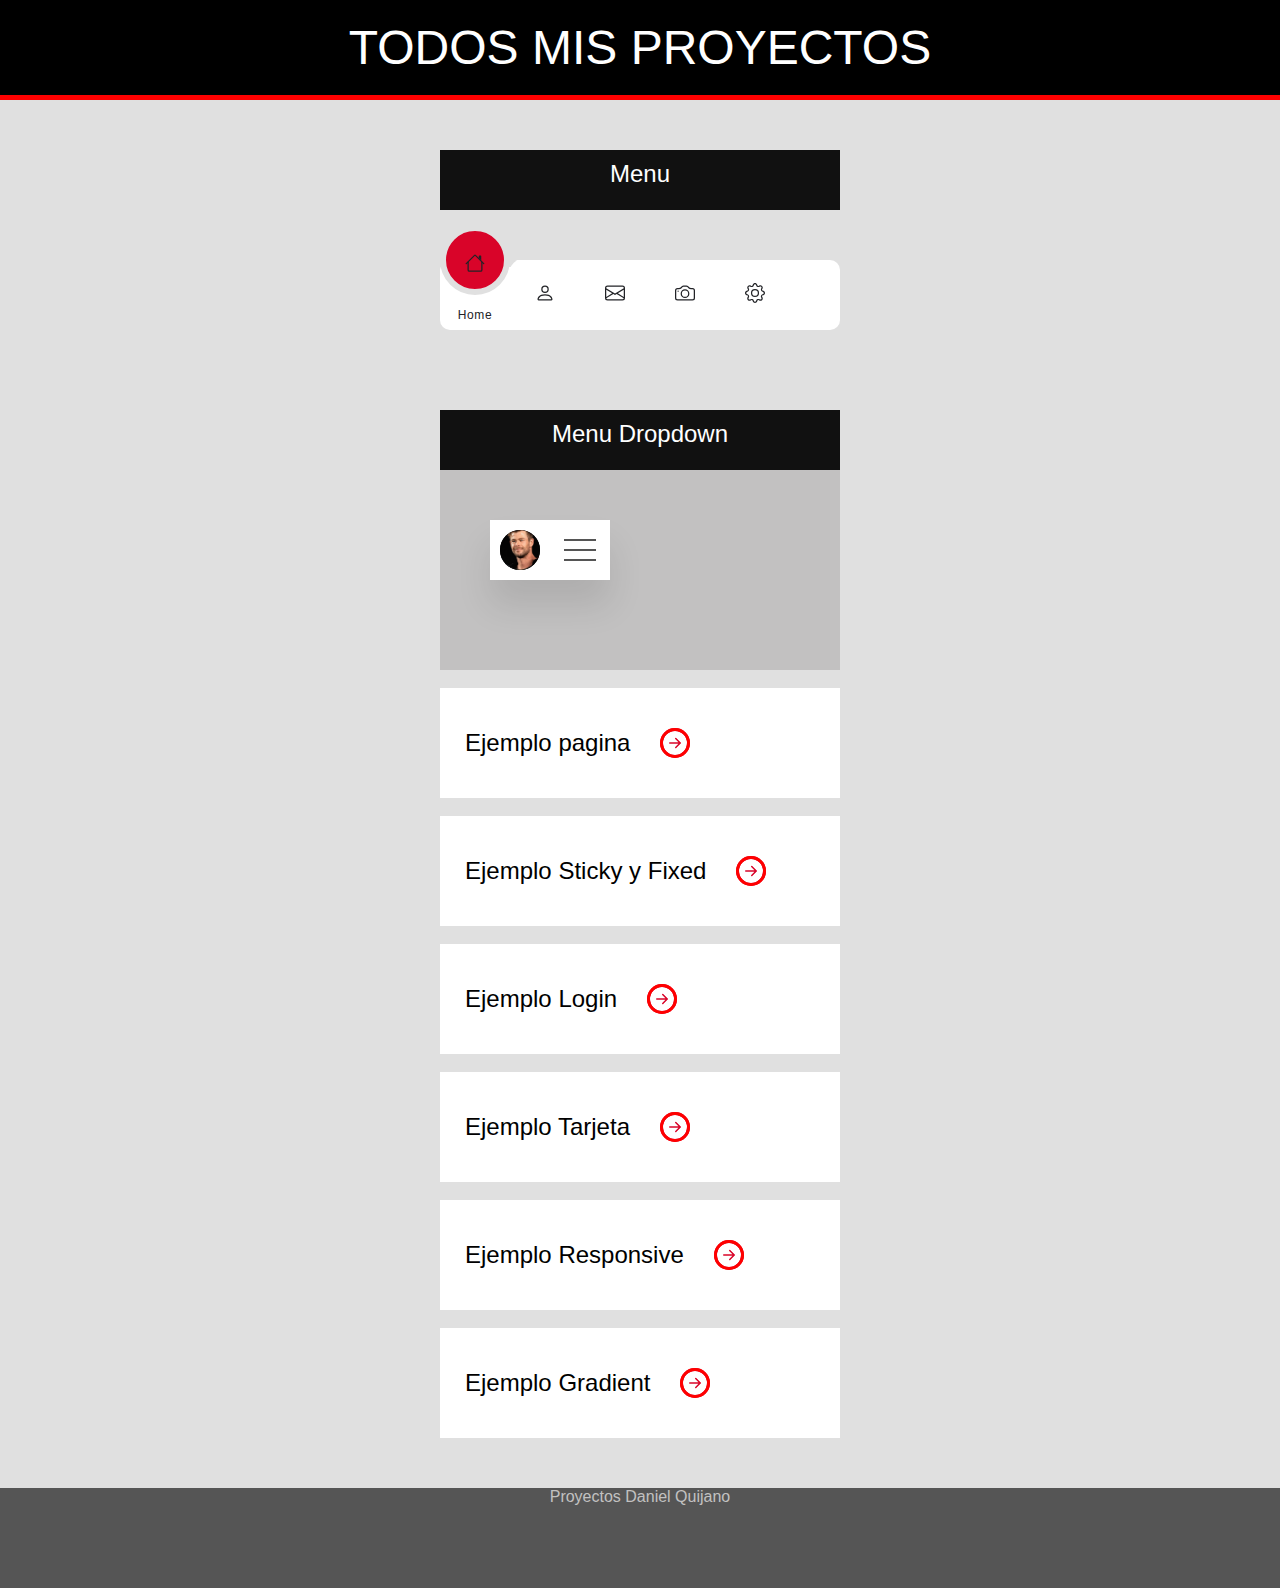
<file: index.html>
<!DOCTYPE html>
<html lang="es">

<head>
    <meta charset="UTF-8">
    <meta http-equiv="X-UA-Compatible" content="IE=edge">
    <meta name="viewport" content="width=device-width, initial-scale=1.0">
    <title>TODOS LOS PROYECTOS</title>
    <!-- CSS only -->
    <link href="https://cdn.jsdelivr.net/npm/bootstrap@5.2.0/dist/css/bootstrap.min.css" rel="stylesheet"
        integrity="sha384-gH2yIJqKdNHPEq0n4Mqa/HGKIhSkIHeL5AyhkYV8i59U5AR6csBvApHHNl/vI1Bx" crossorigin="anonymous">
    <link rel="stylesheet" href="estilos/styles.css">
</head>


<!-- https://github.com/DanielQuijano1 -->


<body>

    <head class="encabezado">
        <div class="titulo">
            <div class="titulo-a"> TODOS MIS PROYECTOS</div>
        </div>
    </head>

    <main>
        <div class="tituloProyecto"> Menu 
        </div>
        <div class="navegador1">
            <div class="navegadorHome">
                <ul>
                    <li class="lista active">
                        <a href="#">
                            <span class="icono">
                                <svg xmlns="http://www.w3.org/2000/svg" fill="currentColor" class="bi bi-house"
                                    viewBox="0 0 16 16">
                                    <path fill-rule="evenodd"
                                        d="M2 13.5V7h1v6.5a.5.5 0 0 0 .5.5h9a.5.5 0 0 0 .5-.5V7h1v6.5a1.5 1.5 0 0 1-1.5 1.5h-9A1.5 1.5 0 0 1 2 13.5zm11-11V6l-2-2V2.5a.5.5 0 0 1 .5-.5h1a.5.5 0 0 1 .5.5z" />
                                    <path fill-rule="evenodd"
                                        d="M7.293 1.5a1 1 0 0 1 1.414 0l6.647 6.646a.5.5 0 0 1-.708.708L8 2.207 1.354 8.854a.5.5 0 1 1-.708-.708L7.293 1.5z" />
                                </svg>
                            </span>
                            <span class="text">Home</span>
                        </a>
                    </li>
                    <li class="lista">
                        <a href="#">
                            <span class="icono">
                                <svg xmlns="http://www.w3.org/2000/svg" fill="currentColor" class="bi bi-person"
                                    viewBox="0 0 16 16">
                                    <path
                                        d="M8 8a3 3 0 1 0 0-6 3 3 0 0 0 0 6zm2-3a2 2 0 1 1-4 0 2 2 0 0 1 4 0zm4 8c0 1-1 1-1 1H3s-1 0-1-1 1-4 6-4 6 3 6 4zm-1-.004c-.001-.246-.154-.986-.832-1.664C11.516 10.68 10.289 10 8 10c-2.29 0-3.516.68-4.168 1.332-.678.678-.83 1.418-.832 1.664h10z" />
                                </svg>
                            </span>
                            <span class="text">Perfil</span>
                        </a>
                    </li>
                    <li class="lista">
                        <a href="#">
                            <span class="icono">
                                <svg xmlns="http://www.w3.org/2000/svg" fill="currentColor" class="bi bi-envelope"
                                    viewBox="0 0 16 16">
                                    <path
                                        d="M0 4a2 2 0 0 1 2-2h12a2 2 0 0 1 2 2v8a2 2 0 0 1-2 2H2a2 2 0 0 1-2-2V4Zm2-1a1 1 0 0 0-1 1v.217l7 4.2 7-4.2V4a1 1 0 0 0-1-1H2Zm13 2.383-4.708 2.825L15 11.105V5.383Zm-.034 6.876-5.64-3.471L8 9.583l-1.326-.795-5.64 3.47A1 1 0 0 0 2 13h12a1 1 0 0 0 .966-.741ZM1 11.105l4.708-2.897L1 5.383v5.722Z" />
                                </svg>
                            </span>
                            <span class="text">Mensajes</span>
                        </a>
                    </li>
                    <li class="lista">
                        <a href="#">
                            <span class="icono">
                                <svg xmlns="http://www.w3.org/2000/svg" fill="currentColor" class="bi bi-camera"
                                    viewBox="0 0 16 16">
                                    <path
                                        d="M15 12a1 1 0 0 1-1 1H2a1 1 0 0 1-1-1V6a1 1 0 0 1 1-1h1.172a3 3 0 0 0 2.12-.879l.83-.828A1 1 0 0 1 6.827 3h2.344a1 1 0 0 1 .707.293l.828.828A3 3 0 0 0 12.828 5H14a1 1 0 0 1 1 1v6zM2 4a2 2 0 0 0-2 2v6a2 2 0 0 0 2 2h12a2 2 0 0 0 2-2V6a2 2 0 0 0-2-2h-1.172a2 2 0 0 1-1.414-.586l-.828-.828A2 2 0 0 0 9.172 2H6.828a2 2 0 0 0-1.414.586l-.828.828A2 2 0 0 1 3.172 4H2z" />
                                    <path
                                        d="M8 11a2.5 2.5 0 1 1 0-5 2.5 2.5 0 0 1 0 5zm0 1a3.5 3.5 0 1 0 0-7 3.5 3.5 0 0 0 0 7zM3 6.5a.5.5 0 1 1-1 0 .5.5 0 0 1 1 0z" />
                                </svg>
                            </span>
                            <span class="text">Fotos</span>
                        </a>
                    </li>
                    <li class="lista">
                        <a href="#">
                            <span class="icono">
                                <svg xmlns="http://www.w3.org/2000/svg" fill="currentColor" class="bi bi-gear"
                                    viewBox="0 0 16 16">
                                    <path
                                        d="M8 4.754a3.246 3.246 0 1 0 0 6.492 3.246 3.246 0 0 0 0-6.492zM5.754 8a2.246 2.246 0 1 1 4.492 0 2.246 2.246 0 0 1-4.492 0z" />
                                    <path
                                        d="M9.796 1.343c-.527-1.79-3.065-1.79-3.592 0l-.094.319a.873.873 0 0 1-1.255.52l-.292-.16c-1.64-.892-3.433.902-2.54 2.541l.159.292a.873.873 0 0 1-.52 1.255l-.319.094c-1.79.527-1.79 3.065 0 3.592l.319.094a.873.873 0 0 1 .52 1.255l-.16.292c-.892 1.64.901 3.434 2.541 2.54l.292-.159a.873.873 0 0 1 1.255.52l.094.319c.527 1.79 3.065 1.79 3.592 0l.094-.319a.873.873 0 0 1 1.255-.52l.292.16c1.64.893 3.434-.902 2.54-2.541l-.159-.292a.873.873 0 0 1 .52-1.255l.319-.094c1.79-.527 1.79-3.065 0-3.592l-.319-.094a.873.873 0 0 1-.52-1.255l.16-.292c.893-1.64-.902-3.433-2.541-2.54l-.292.159a.873.873 0 0 1-1.255-.52l-.094-.319zm-2.633.283c.246-.835 1.428-.835 1.674 0l.094.319a1.873 1.873 0 0 0 2.693 1.115l.291-.16c.764-.415 1.6.42 1.184 1.185l-.159.292a1.873 1.873 0 0 0 1.116 2.692l.318.094c.835.246.835 1.428 0 1.674l-.319.094a1.873 1.873 0 0 0-1.115 2.693l.16.291c.415.764-.42 1.6-1.185 1.184l-.291-.159a1.873 1.873 0 0 0-2.693 1.116l-.094.318c-.246.835-1.428.835-1.674 0l-.094-.319a1.873 1.873 0 0 0-2.692-1.115l-.292.16c-.764.415-1.6-.42-1.184-1.185l.159-.291A1.873 1.873 0 0 0 1.945 8.93l-.319-.094c-.835-.246-.835-1.428 0-1.674l.319-.094A1.873 1.873 0 0 0 3.06 4.377l-.16-.292c-.415-.764.42-1.6 1.185-1.184l.292.159a1.873 1.873 0 0 0 2.692-1.115l.094-.319z" />
                                </svg>
                            </span>
                            <span class="text">Configuración</span>
                        </a>
                    </li>
                    <div class="indicador"></div>
                </ul>

            </div>
        </div>
        <div class="tituloProyecto">Menu Dropdown
        </div>
        <div class="navegador2">
            <div class="navegadorDropdown">
                <div class="userBox">
                    <div class="imgBox">
                        <img src="imagenes/R.jpg" alt="" srcset="">
                    </div>
                    <p class="nombreUsuario">Daniel Quijano</p>
                </div>
                <div class="menuDropdown"></div>
                <ul class="menuDropdownNavegador2">
                    <li><a href="#"><svg xmlns="http://www.w3.org/2000/svg" fill="currentColor" class="bi bi-person"
                                viewBox="0 0 16 16">
                                <path
                                    d="M8 8a3 3 0 1 0 0-6 3 3 0 0 0 0 6zm2-3a2 2 0 1 1-4 0 2 2 0 0 1 4 0zm4 8c0 1-1 1-1 1H3s-1 0-1-1 1-4 6-4 6 3 6 4zm-1-.004c-.001-.246-.154-.986-.832-1.664C11.516 10.68 10.289 10 8 10c-2.29 0-3.516.68-4.168 1.332-.678.678-.83 1.418-.832 1.664h10z" />
                            </svg>Perfil</a></li>
                    <li><a href="#"><svg xmlns="http://www.w3.org/2000/svg" fill="currentColor" class="bi bi-envelope"
                                viewBox="0 0 16 16">
                                <path
                                    d="M0 4a2 2 0 0 1 2-2h12a2 2 0 0 1 2 2v8a2 2 0 0 1-2 2H2a2 2 0 0 1-2-2V4Zm2-1a1 1 0 0 0-1 1v.217l7 4.2 7-4.2V4a1 1 0 0 0-1-1H2Zm13 2.383-4.708 2.825L15 11.105V5.383Zm-.034 6.876-5.64-3.471L8 9.583l-1.326-.795-5.64 3.47A1 1 0 0 0 2 13h12a1 1 0 0 0 .966-.741ZM1 11.105l4.708-2.897L1 5.383v5.722Z" />
                            </svg>Mensajes</a></li>
                    <li><a href="#"><svg xmlns="http://www.w3.org/2000/svg" fill="currentColor" class="bi bi-bell"
                                viewBox="0 0 16 16">
                                <path
                                    d="M8 16a2 2 0 0 0 2-2H6a2 2 0 0 0 2 2zM8 1.918l-.797.161A4.002 4.002 0 0 0 4 6c0 .628-.134 2.197-.459 3.742-.16.767-.376 1.566-.663 2.258h10.244c-.287-.692-.502-1.49-.663-2.258C12.134 8.197 12 6.628 12 6a4.002 4.002 0 0 0-3.203-3.92L8 1.917zM14.22 12c.223.447.481.801.78 1H1c.299-.199.557-.553.78-1C2.68 10.2 3 6.88 3 6c0-2.42 1.72-4.44 4.005-4.901a1 1 0 1 1 1.99 0A5.002 5.002 0 0 1 13 6c0 .88.32 4.2 1.22 6z" />
                            </svg>Notificaciones</a></li>
                    <li><a href="#"><svg xmlns="http://www.w3.org/2000/svg" fill="currentColor" class="bi bi-gear"
                                viewBox="0 0 16 16">
                                <path
                                    d="M8 4.754a3.246 3.246 0 1 0 0 6.492 3.246 3.246 0 0 0 0-6.492zM5.754 8a2.246 2.246 0 1 1 4.492 0 2.246 2.246 0 0 1-4.492 0z" />
                                <path
                                    d="M9.796 1.343c-.527-1.79-3.065-1.79-3.592 0l-.094.319a.873.873 0 0 1-1.255.52l-.292-.16c-1.64-.892-3.433.902-2.54 2.541l.159.292a.873.873 0 0 1-.52 1.255l-.319.094c-1.79.527-1.79 3.065 0 3.592l.319.094a.873.873 0 0 1 .52 1.255l-.16.292c-.892 1.64.901 3.434 2.541 2.54l.292-.159a.873.873 0 0 1 1.255.52l.094.319c.527 1.79 3.065 1.79 3.592 0l.094-.319a.873.873 0 0 1 1.255-.52l.292.16c1.64.893 3.434-.902 2.54-2.541l-.159-.292a.873.873 0 0 1 .52-1.255l.319-.094c1.79-.527 1.79-3.065 0-3.592l-.319-.094a.873.873 0 0 1-.52-1.255l.16-.292c.893-1.64-.902-3.433-2.541-2.54l-.292.159a.873.873 0 0 1-1.255-.52l-.094-.319zm-2.633.283c.246-.835 1.428-.835 1.674 0l.094.319a1.873 1.873 0 0 0 2.693 1.115l.291-.16c.764-.415 1.6.42 1.184 1.185l-.159.292a1.873 1.873 0 0 0 1.116 2.692l.318.094c.835.246.835 1.428 0 1.674l-.319.094a1.873 1.873 0 0 0-1.115 2.693l.16.291c.415.764-.42 1.6-1.185 1.184l-.291-.159a1.873 1.873 0 0 0-2.693 1.116l-.094.318c-.246.835-1.428.835-1.674 0l-.094-.319a1.873 1.873 0 0 0-2.692-1.115l-.292.16c-.764.415-1.6-.42-1.184-1.185l.159-.291A1.873 1.873 0 0 0 1.945 8.93l-.319-.094c-.835-.246-.835-1.428 0-1.674l.319-.094A1.873 1.873 0 0 0 3.06 4.377l-.16-.292c-.415-.764.42-1.6 1.185-1.184l.292.159a1.873 1.873 0 0 0 2.692-1.115l.094-.319z" />
                            </svg>Configuracion</a></li>
                    <li><a href="#"><svg xmlns="http://www.w3.org/2000/svg" fill="currentColor" class="bi bi-question"
                                viewBox="0 0 16 16">
                                <path
                                    d="M5.255 5.786a.237.237 0 0 0 .241.247h.825c.138 0 .248-.113.266-.25.09-.656.54-1.134 1.342-1.134.686 0 1.314.343 1.314 1.168 0 .635-.374.927-.965 1.371-.673.489-1.206 1.06-1.168 1.987l.003.217a.25.25 0 0 0 .25.246h.811a.25.25 0 0 0 .25-.25v-.105c0-.718.273-.927 1.01-1.486.609-.463 1.244-.977 1.244-2.056 0-1.511-1.276-2.241-2.673-2.241-1.267 0-2.655.59-2.75 2.286zm1.557 5.763c0 .533.425.927 1.01.927.609 0 1.028-.394 1.028-.927 0-.552-.42-.94-1.029-.94-.584 0-1.009.388-1.009.94z" />
                            </svg>Ayuda y Soporte</a></li>
                    <li><a href="#"><svg xmlns="http://www.w3.org/2000/svg" fill="currentColor"
                                class="bi bi-box-arrow-left" viewBox="0 0 16 16">
                                <path fill-rule="evenodd"
                                    d="M6 12.5a.5.5 0 0 0 .5.5h8a.5.5 0 0 0 .5-.5v-9a.5.5 0 0 0-.5-.5h-8a.5.5 0 0 0-.5.5v2a.5.5 0 0 1-1 0v-2A1.5 1.5 0 0 1 6.5 2h8A1.5 1.5 0 0 1 16 3.5v9a1.5 1.5 0 0 1-1.5 1.5h-8A1.5 1.5 0 0 1 5 12.5v-2a.5.5 0 0 1 1 0v2z" />
                                <path fill-rule="evenodd"
                                    d="M.146 8.354a.5.5 0 0 1 0-.708l3-3a.5.5 0 1 1 .708.708L1.707 7.5H10.5a.5.5 0 0 1 0 1H1.707l2.147 2.146a.5.5 0 0 1-.708.708l-3-3z" />
                            </svg>Salir</a></li>
                </ul>
            </div>
        </div>
        <br>
        <div class="paginas">
            <div class="reservas">
                <div class="sistemaReservas">Ejemplo pagina</div> 
                <div class="btnIR">
                    <a href="Paginas/reservas.html" class="btnIR1">
                        <svg xmlns="http://www.w3.org/2000/svg"  fill="currentColor" class="bi bi-arrow-right-circle-fill" viewBox="0 0 16 16">
                            <path d="M8 0a8 8 0 1 1 0 16A8 8 0 0 1 8 0zM4.5 7.5a.5.5 0 0 0 0 1h5.793l-2.147 2.146a.5.5 0 0 0 .708.708l3-3a.5.5 0 0 0 0-.708l-3-3a.5.5 0 1 0-.708.708L10.293 7.5H4.5z"/>
                          </svg>
                    </a>
                </div>
            </div>
            <br>
            <div class="reservas">
                <div class="sistemaReservas">Ejemplo Sticky y Fixed</div> 
                <div class="btnIR">
                    <a href="Paginas/ejemploSticky.html" class="btnIR1">
                        <svg xmlns="http://www.w3.org/2000/svg"  fill="currentColor" class="bi bi-arrow-right-circle-fill" viewBox="0 0 16 16">
                            <path d="M8 0a8 8 0 1 1 0 16A8 8 0 0 1 8 0zM4.5 7.5a.5.5 0 0 0 0 1h5.793l-2.147 2.146a.5.5 0 0 0 .708.708l3-3a.5.5 0 0 0 0-.708l-3-3a.5.5 0 1 0-.708.708L10.293 7.5H4.5z"/>
                          </svg>
                    </a>
                </div>
            </div>
            <br>
            <div class="reservas">
                <div class="sistemaReservas">Ejemplo Login</div> 
                <div class="btnIR">
                    <a href="Paginas/login.html" class="btnIR1">
                        <svg xmlns="http://www.w3.org/2000/svg"  fill="currentColor" class="bi bi-arrow-right-circle-fill" viewBox="0 0 16 16">
                            <path d="M8 0a8 8 0 1 1 0 16A8 8 0 0 1 8 0zM4.5 7.5a.5.5 0 0 0 0 1h5.793l-2.147 2.146a.5.5 0 0 0 .708.708l3-3a.5.5 0 0 0 0-.708l-3-3a.5.5 0 1 0-.708.708L10.293 7.5H4.5z"/>
                          </svg>
                    </a>
                </div>
            </div>
            <br>
            <div class="reservas">
                <div class="sistemaReservas">Ejemplo Tarjeta</div> 
                <div class="btnIR">
                    <a href="Paginas/ejemploTarjeta.html" class="btnIR1">
                        <svg xmlns="http://www.w3.org/2000/svg"  fill="currentColor" class="bi bi-arrow-right-circle-fill" viewBox="0 0 16 16">
                            <path d="M8 0a8 8 0 1 1 0 16A8 8 0 0 1 8 0zM4.5 7.5a.5.5 0 0 0 0 1h5.793l-2.147 2.146a.5.5 0 0 0 .708.708l3-3a.5.5 0 0 0 0-.708l-3-3a.5.5 0 1 0-.708.708L10.293 7.5H4.5z"/>
                          </svg>
                    </a>
                </div>
            </div>
            <br>
            <div class="reservas">
                <div class="sistemaReservas">Ejemplo Responsive</div> 
                <div class="btnIR">
                    <a href="Paginas/ejemploResponsive.html" class="btnIR1">
                        <svg xmlns="http://www.w3.org/2000/svg"  fill="currentColor" class="bi bi-arrow-right-circle-fill" viewBox="0 0 16 16">
                            <path d="M8 0a8 8 0 1 1 0 16A8 8 0 0 1 8 0zM4.5 7.5a.5.5 0 0 0 0 1h5.793l-2.147 2.146a.5.5 0 0 0 .708.708l3-3a.5.5 0 0 0 0-.708l-3-3a.5.5 0 1 0-.708.708L10.293 7.5H4.5z"/>
                          </svg>
                    </a>
                </div>
            </div>
            <br>
            <div class="reservas">
                <div class="sistemaReservas">Ejemplo Gradient</div> 
                <div class="btnIR">
                    <a href="Paginas/ejemploGradient.html" class="btnIR1">
                        <svg xmlns="http://www.w3.org/2000/svg"  fill="currentColor" class="bi bi-arrow-right-circle-fill" viewBox="0 0 16 16">
                            <path d="M8 0a8 8 0 1 1 0 16A8 8 0 0 1 8 0zM4.5 7.5a.5.5 0 0 0 0 1h5.793l-2.147 2.146a.5.5 0 0 0 .708.708l3-3a.5.5 0 0 0 0-.708l-3-3a.5.5 0 1 0-.708.708L10.293 7.5H4.5z"/>
                          </svg>
                    </a>
                </div>
            </div>
        </div>
    </main>

    <footer class="footer">
        Proyectos Daniel Quijano
    </footer>
    <script src="scripts/navegador.js"></script>
    <!-- JavaScript Bundle with Popper -->
    <script src="https://cdn.jsdelivr.net/npm/bootstrap@5.2.0/dist/js/bootstrap.bundle.min.js"
        integrity="sha384-A3rJD856KowSb7dwlZdYEkO39Gagi7vIsF0jrRAoQmDKKtQBHUuLZ9AsSv4jD4Xa"
        crossorigin="anonymous"></script>
</body>

</html>
</file>
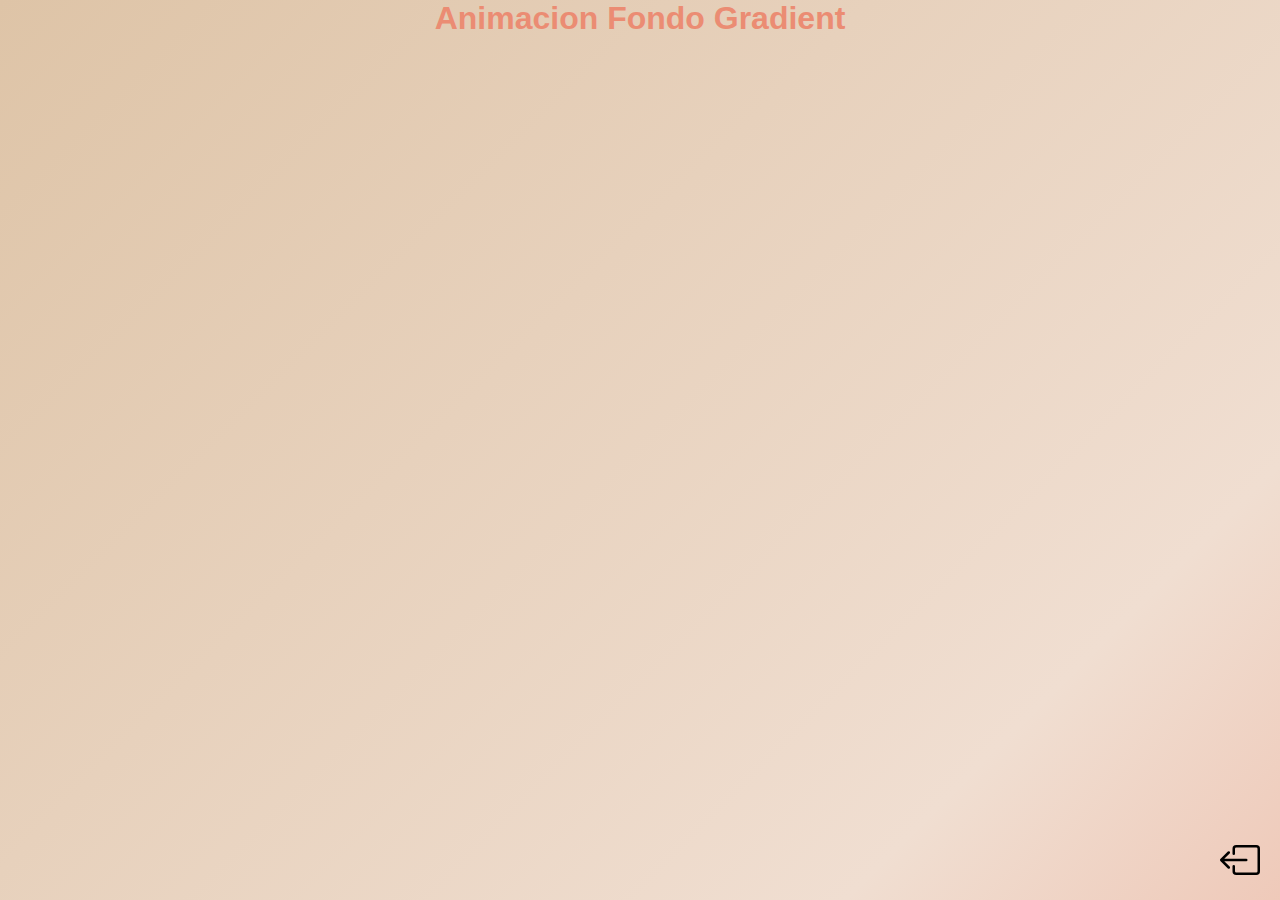
<file: Paginas/ejemploGradient.html>
<!DOCTYPE html>
<html lang="en">

<!DOCTYPE html>
<html lang="es">

<head>
    <meta charset="UTF-8">
    <meta http-equiv="X-UA-Compatible" content="IE=edge">
    <meta name="viewport" content="width=device-width, initial-scale=1.0">
    <title>TODOS LOS PROYECTOS</title>
    <!-- CSS only -->
    <link href="https://cdn.jsdelivr.net/npm/bootstrap@5.2.0/dist/css/bootstrap.min.css" rel="stylesheet"
        integrity="sha384-gH2yIJqKdNHPEq0n4Mqa/HGKIhSkIHeL5AyhkYV8i59U5AR6csBvApHHNl/vI1Bx" crossorigin="anonymous">
    <link rel="stylesheet" href="../estilos/styles.css">
</head>


<body class="bodyGradient">

    <h1>Animacion Fondo Gradient</h1>

    <div class="volver">
        <a href="../index.html">
            <svg xmlns="http://www.w3.org/2000/svg" fill="currentColor" class="bi bi-box-arrow-left"
                viewBox="0 0 16 16">
                <path fill-rule="evenodd"
                    d="M6 12.5a.5.5 0 0 0 .5.5h8a.5.5 0 0 0 .5-.5v-9a.5.5 0 0 0-.5-.5h-8a.5.5 0 0 0-.5.5v2a.5.5 0 0 1-1 0v-2A1.5 1.5 0 0 1 6.5 2h8A1.5 1.5 0 0 1 16 3.5v9a1.5 1.5 0 0 1-1.5 1.5h-8A1.5 1.5 0 0 1 5 12.5v-2a.5.5 0 0 1 1 0v2z" />
                <path fill-rule="evenodd"
                    d="M.146 8.354a.5.5 0 0 1 0-.708l3-3a.5.5 0 1 1 .708.708L1.707 7.5H10.5a.5.5 0 0 1 0 1H1.707l2.147 2.146a.5.5 0 0 1-.708.708l-3-3z" />
            </svg>
        </a>
    </div>
</body>

</html>
</file>
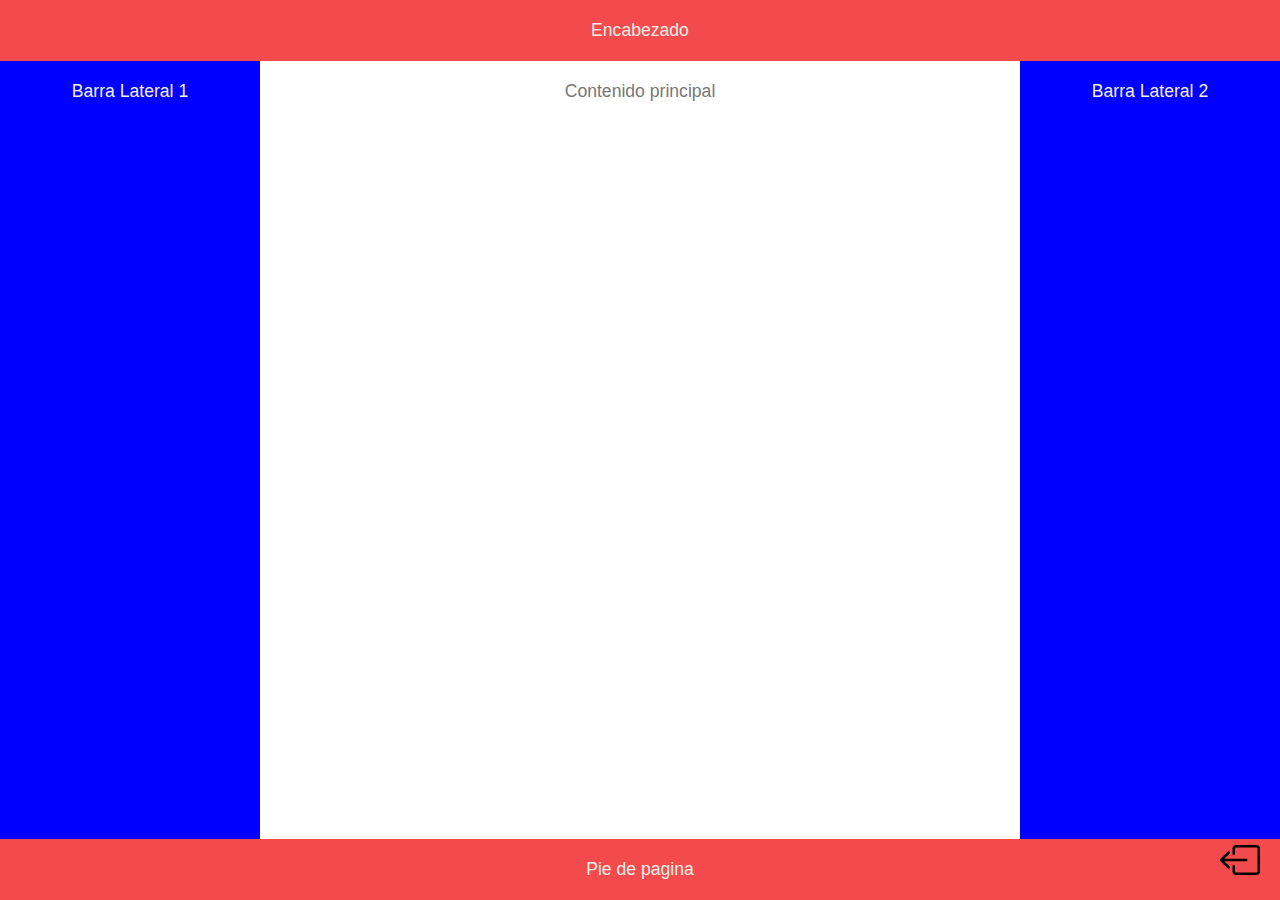
<file: Paginas/ejemploResponsive.html>
<!DOCTYPE html>
<html lang="es">

<head>
    <meta charset="UTF-8">
    <meta http-equiv="X-UA-Compatible" content="IE=edge">
    <meta name="viewport" content="width=device-width, initial-scale=1.0">
    <title>TODOS LOS PROYECTOS</title>
    <!-- CSS only -->
    <link href="https://cdn.jsdelivr.net/npm/bootstrap@5.2.0/dist/css/bootstrap.min.css" rel="stylesheet"
        integrity="sha384-gH2yIJqKdNHPEq0n4Mqa/HGKIhSkIHeL5AyhkYV8i59U5AR6csBvApHHNl/vI1Bx" crossorigin="anonymous">
    <link rel="stylesheet" href="../estilos/styles.css">
</head>


<body class="holy-grail">

		<header>
			<p>Encabezado</p>
		</header>

		<div class="holy-grail-body">

			<section class="holy-grail-content">
				<p>Contenido principal</p>
			</section>

			<div class="holy-grail-sidebar-1 hg-sidebar">
				<p>Barra Lateral 1</p>
			</div>

			<div class="holy-grail-sidebar-2 hg-sidebar">
				<p>Barra Lateral 2</p>
			</div>

		</div>

		<footer>
			<p>Pie de pagina</p>
		</footer>

		<div class="volver">
			<a href="../index.html">
				<svg xmlns="http://www.w3.org/2000/svg" fill="currentColor"
					class="bi bi-box-arrow-left" viewBox="0 0 16 16">
					<path fill-rule="evenodd"
						d="M6 12.5a.5.5 0 0 0 .5.5h8a.5.5 0 0 0 .5-.5v-9a.5.5 0 0 0-.5-.5h-8a.5.5 0 0 0-.5.5v2a.5.5 0 0 1-1 0v-2A1.5 1.5 0 0 1 6.5 2h8A1.5 1.5 0 0 1 16 3.5v9a1.5 1.5 0 0 1-1.5 1.5h-8A1.5 1.5 0 0 1 5 12.5v-2a.5.5 0 0 1 1 0v2z" />
					<path fill-rule="evenodd"
						d="M.146 8.354a.5.5 0 0 1 0-.708l3-3a.5.5 0 1 1 .708.708L1.707 7.5H10.5a.5.5 0 0 1 0 1H1.707l2.147 2.146a.5.5 0 0 1-.708.708l-3-3z" />
				</svg>
			</a>
		</div>
	</body>

</html>
</file>
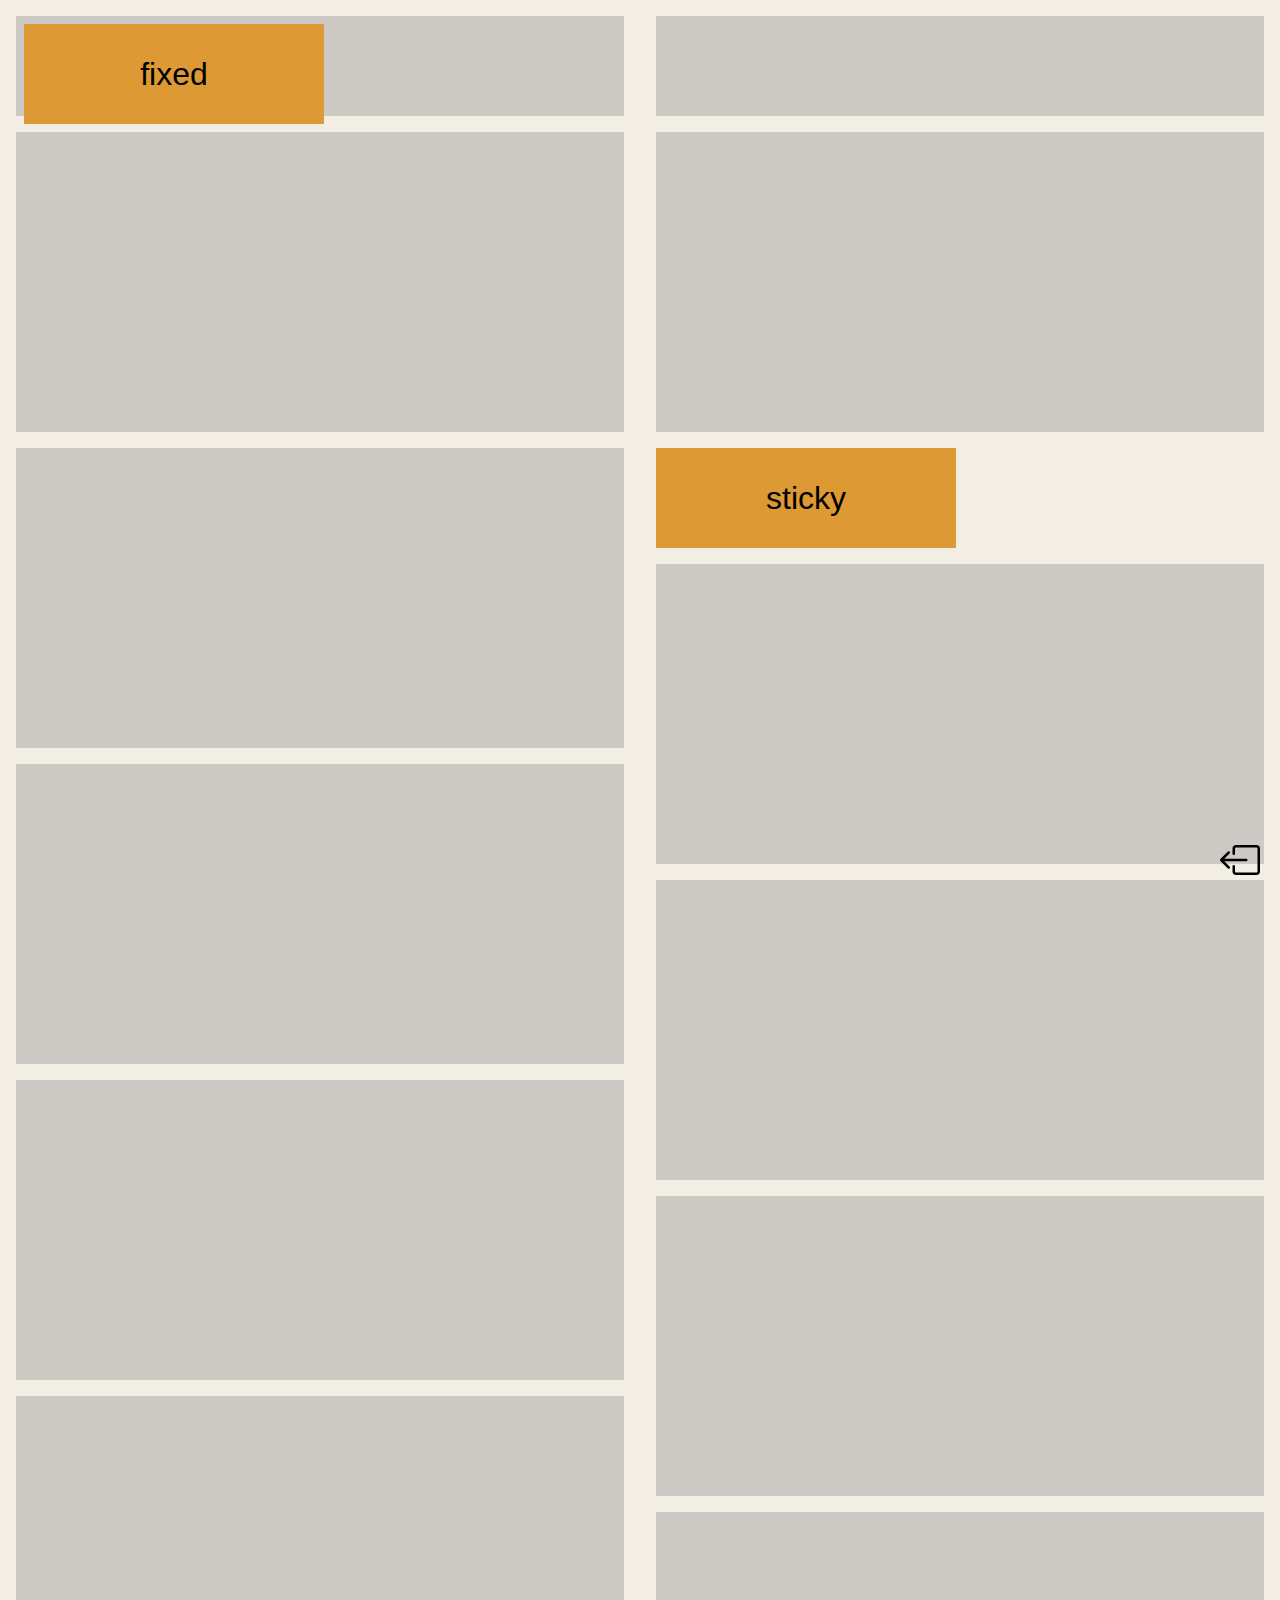
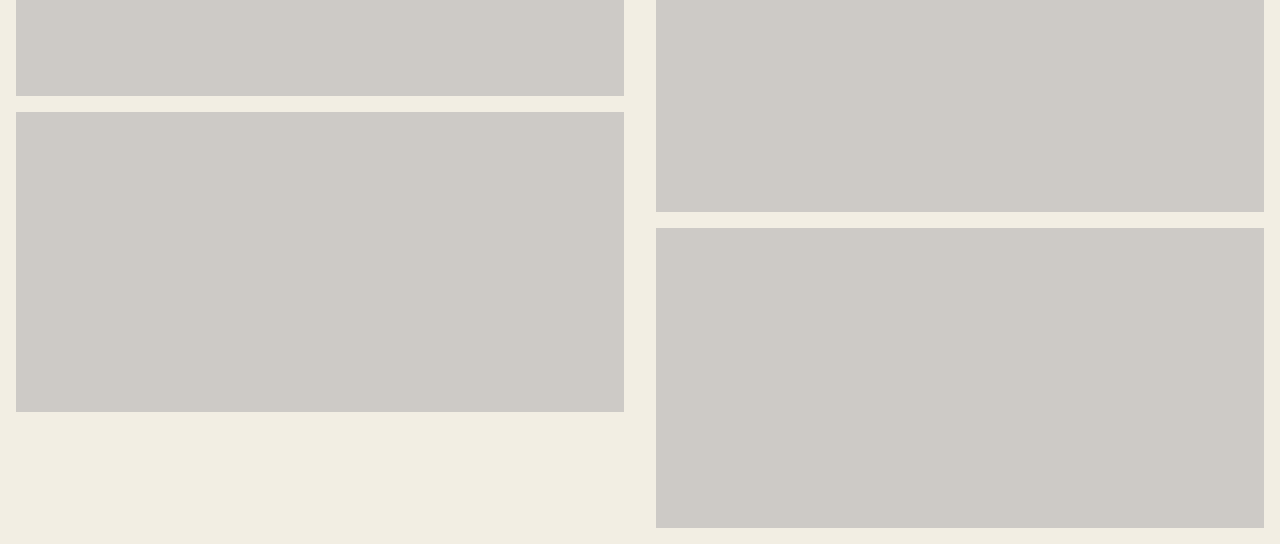
<file: Paginas/ejemploSticky.html>
<!DOCTYPE html>
<html lang="es">

<head>
    <meta charset="UTF-8">
    <meta http-equiv="X-UA-Compatible" content="IE=edge">
    <meta name="viewport" content="width=device-width, initial-scale=1.0">
    <title>TODOS LOS PROYECTOS</title>
    <!-- CSS only -->
    <link href="https://cdn.jsdelivr.net/npm/bootstrap@5.2.0/dist/css/bootstrap.min.css" rel="stylesheet"
        integrity="sha384-gH2yIJqKdNHPEq0n4Mqa/HGKIhSkIHeL5AyhkYV8i59U5AR6csBvApHHNl/vI1Bx" crossorigin="anonymous">
    <link rel="stylesheet" href="../estilos/styles.css">
</head>

<body class="bodySticky">
  <div class="example">
    <div class="box fixed">fixed</div>
    <div class="content one"></div>
    <div class="content"></div>
    <div class="content"></div>
    <div class="content"></div>
    <div class="content"></div>
    <div class="content"></div>
    <div class="content"></div>
  </div>
  <div class="example">
    <div class="content one"></div>
    <div class="content"></div>
    <div class="box sticky">sticky</div>
    <div class="content"></div>
    <div class="content"></div>
    <div class="content"></div>
    <div class="content"></div>
    <div class="content"></div>
  </div>

  <div class="volver">
    <a href="../index.html">
        <svg xmlns="http://www.w3.org/2000/svg" fill="currentColor"
            class="bi bi-box-arrow-left" viewBox="0 0 16 16">
            <path fill-rule="evenodd"
                d="M6 12.5a.5.5 0 0 0 .5.5h8a.5.5 0 0 0 .5-.5v-9a.5.5 0 0 0-.5-.5h-8a.5.5 0 0 0-.5.5v2a.5.5 0 0 1-1 0v-2A1.5 1.5 0 0 1 6.5 2h8A1.5 1.5 0 0 1 16 3.5v9a1.5 1.5 0 0 1-1.5 1.5h-8A1.5 1.5 0 0 1 5 12.5v-2a.5.5 0 0 1 1 0v2z" />
            <path fill-rule="evenodd"
                d="M.146 8.354a.5.5 0 0 1 0-.708l3-3a.5.5 0 1 1 .708.708L1.707 7.5H10.5a.5.5 0 0 1 0 1H1.707l2.147 2.146a.5.5 0 0 1-.708.708l-3-3z" />
        </svg>
    </a>
</div>
</body>

</html>
</file>
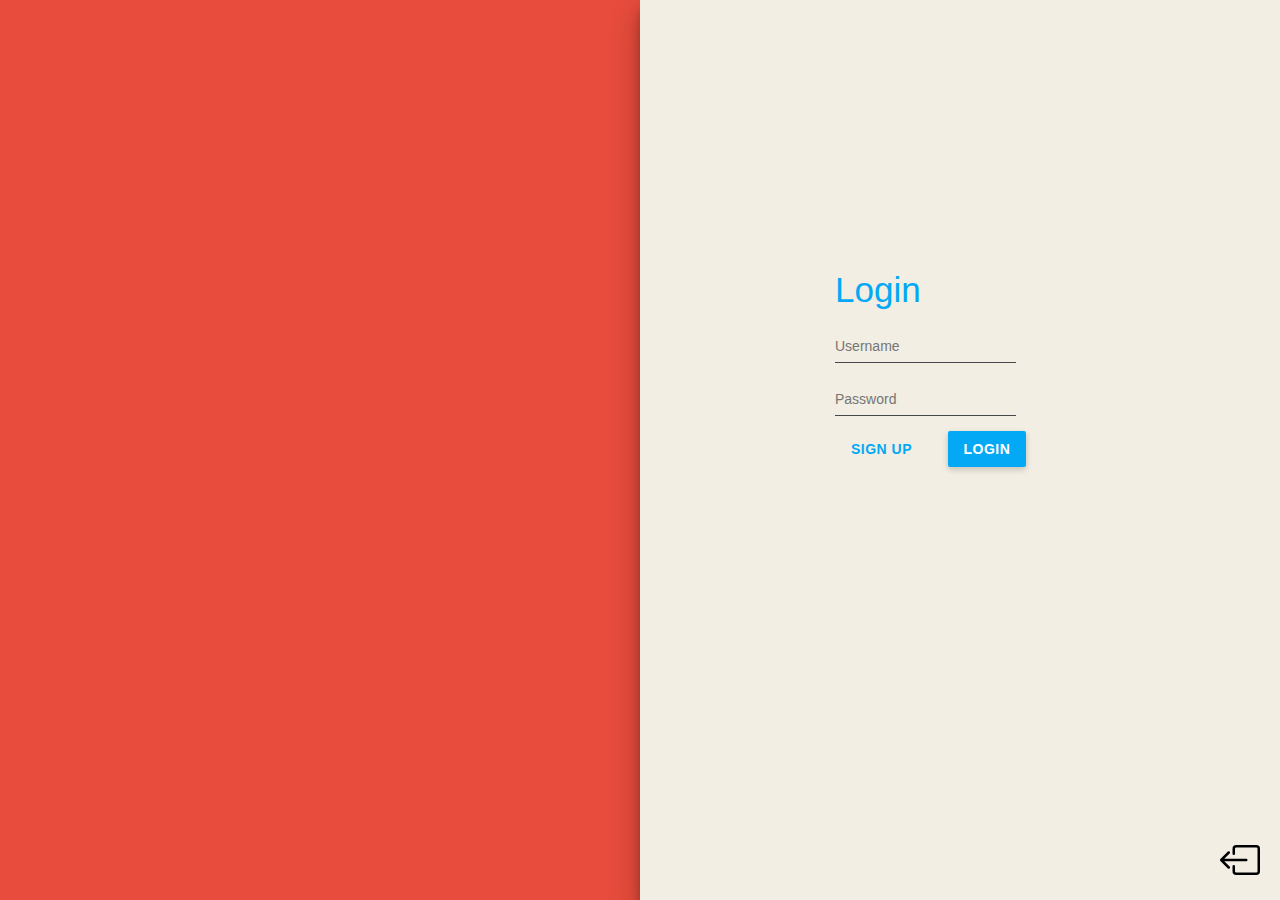
<file: Paginas/login.html>
<!DOCTYPE html>
<html lang="es">

<head>
    <meta charset="UTF-8">
    <meta http-equiv="X-UA-Compatible" content="IE=edge">
    <meta name="viewport" content="width=device-width, initial-scale=1.0">
    <title>TODOS LOS PROYECTOS</title>
    <!-- CSS only -->
    <link href="https://cdn.jsdelivr.net/npm/bootstrap@5.2.0/dist/css/bootstrap.min.css" rel="stylesheet"
        integrity="sha384-gH2yIJqKdNHPEq0n4Mqa/HGKIhSkIHeL5AyhkYV8i59U5AR6csBvApHHNl/vI1Bx" crossorigin="anonymous">
    <link rel="stylesheet" href="../estilos/styles.css">
</head>

    
<body class="bodyLogin">

<div id="back">
  <div class="backRight"></div>
  <div class="backLeft"></div>
</div>

<div id="slideBox">
  <div class="topLayer">
    <div class="left">
      <div class="content">
        <h2>Sign Up</h2>
        <form method="post" onsubmit="return false;">
          <div class="form-group">
            <input type="text" placeholder="Username" />
            <input type="text" placeholder="Password" />
          </div>
          <div class="form-group"></div>
          <div class="form-group"></div>
          <div class="form-group"></div>
        </form>
        <button id="goLeft" class="off">Login</button>
        <button>Sign up</button>
      </div>
    </div>
    <div class="right">
      <div class="content">
        <h2>Login</h2>
        <form method="post" onsubmit="return false;">
          <div class="form-group">
            <input type="text" placeholder="Username" />
            <input type="text" placeholder="Password" />
          </div>
          <button id="goRight" class="off">Sign Up</button>
          <button id="login" type="submit">Login</button>
        </form>
      </div>
    </div>
  </div>
</div>
    
<div class="volver">
  <a href="../index.html">
      <svg xmlns="http://www.w3.org/2000/svg" fill="currentColor"
          class="bi bi-box-arrow-left" viewBox="0 0 16 16">
          <path fill-rule="evenodd"
              d="M6 12.5a.5.5 0 0 0 .5.5h8a.5.5 0 0 0 .5-.5v-9a.5.5 0 0 0-.5-.5h-8a.5.5 0 0 0-.5.5v2a.5.5 0 0 1-1 0v-2A1.5 1.5 0 0 1 6.5 2h8A1.5 1.5 0 0 1 16 3.5v9a1.5 1.5 0 0 1-1.5 1.5h-8A1.5 1.5 0 0 1 5 12.5v-2a.5.5 0 0 1 1 0v2z" />
          <path fill-rule="evenodd"
              d="M.146 8.354a.5.5 0 0 1 0-.708l3-3a.5.5 0 1 1 .708.708L1.707 7.5H10.5a.5.5 0 0 1 0 1H1.707l2.147 2.146a.5.5 0 0 1-.708.708l-3-3z" />
      </svg>
  </a>
</div>
    
<script src="../scripts/scriptLogin.js"></script>
</body>

</html>
</file>
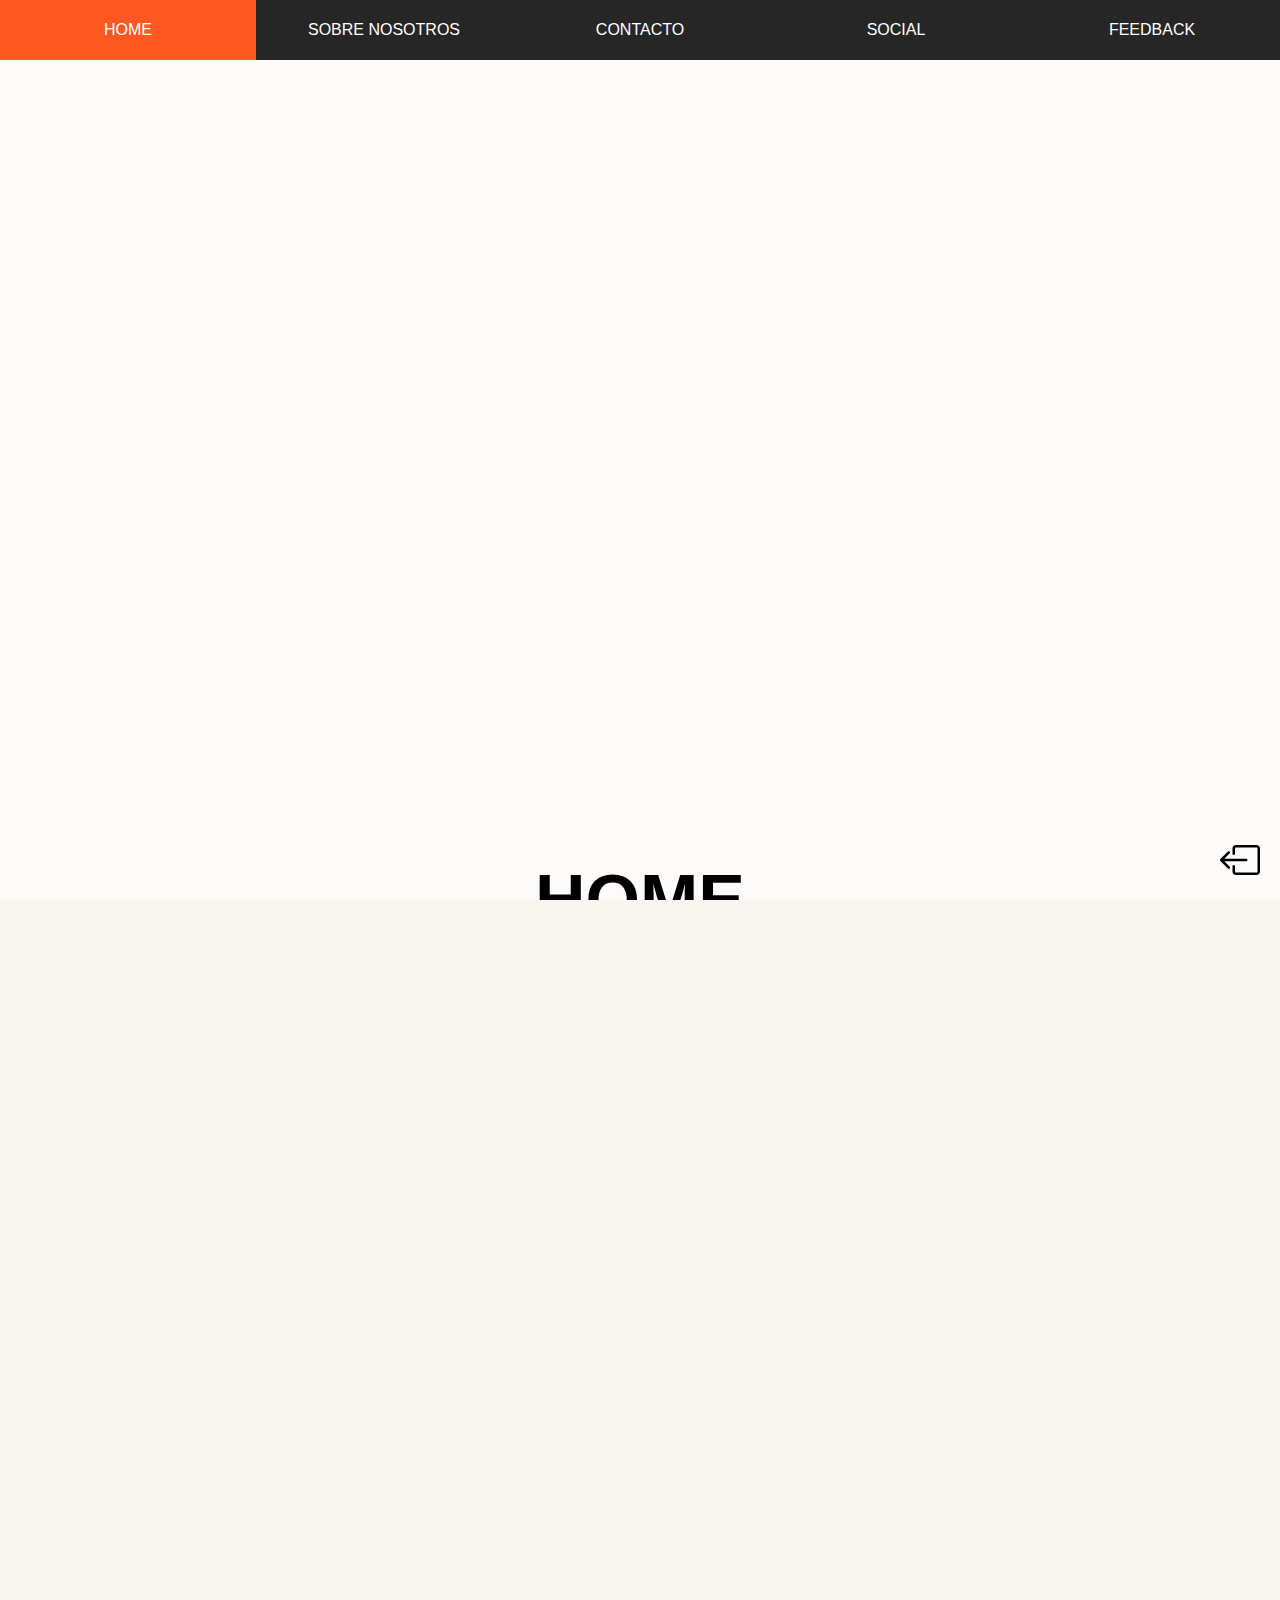
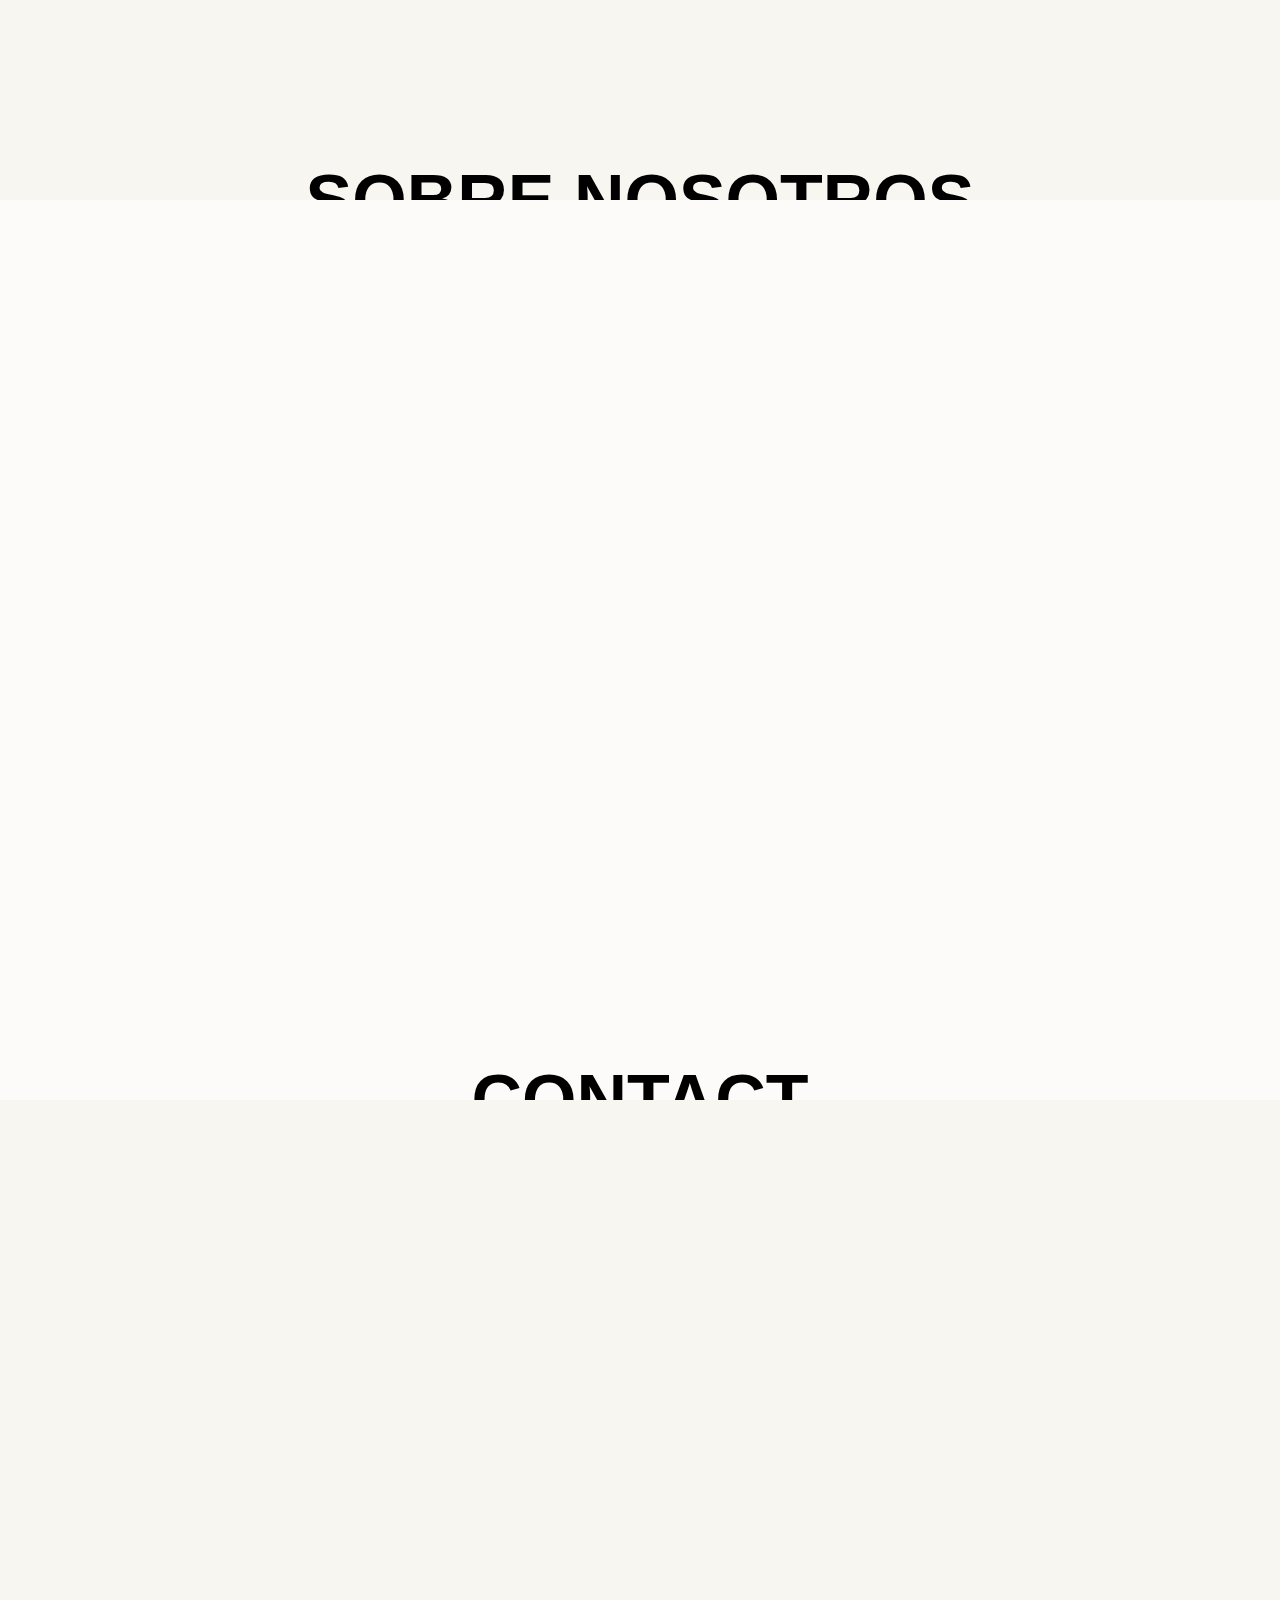
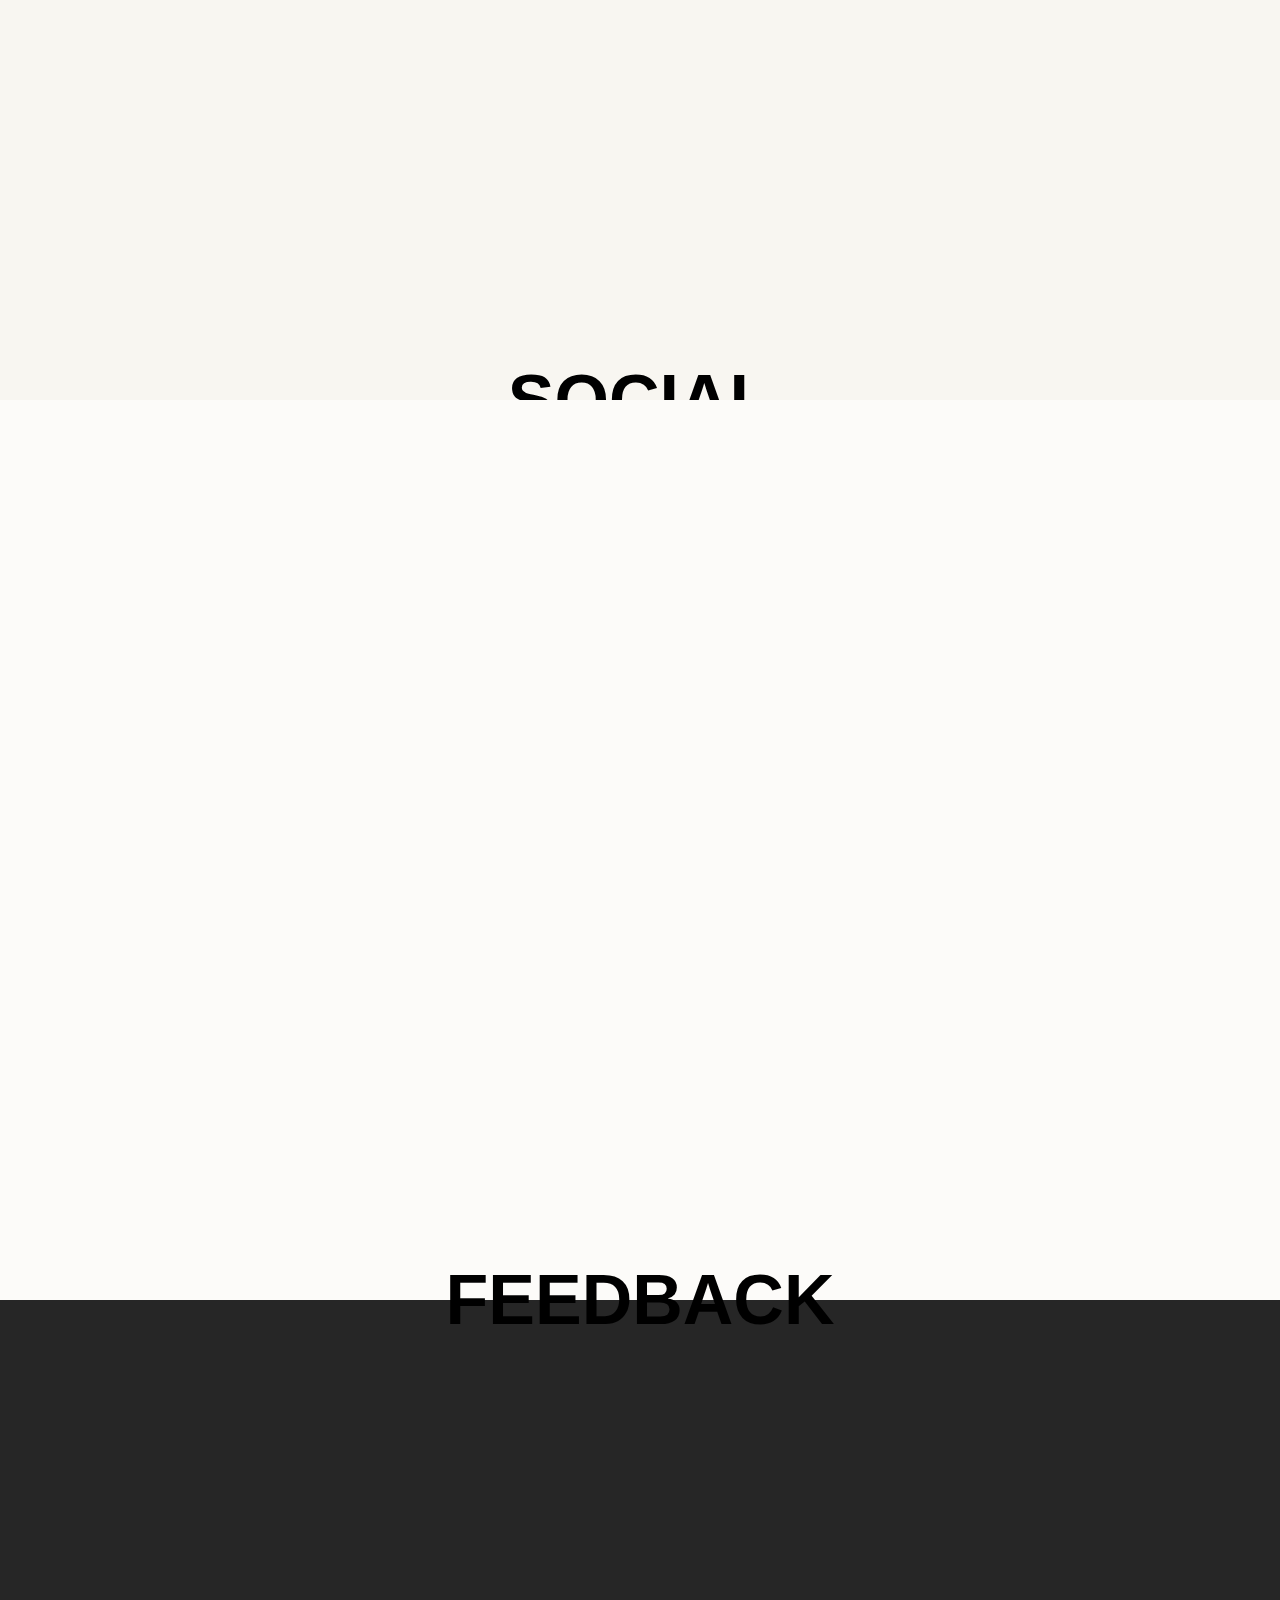
<file: Paginas/reservas.html>
<!DOCTYPE html>
<html lang="es">

<head>
    <meta charset="UTF-8">
    <meta http-equiv="X-UA-Compatible" content="IE=edge">
    <meta name="viewport" content="width=device-width, initial-scale=1.0">
    <title>TODOS LOS PROYECTOS</title>
    <!-- CSS only -->
    <link href="https://cdn.jsdelivr.net/npm/bootstrap@5.2.0/dist/css/bootstrap.min.css" rel="stylesheet"
        integrity="sha384-gH2yIJqKdNHPEq0n4Mqa/HGKIhSkIHeL5AyhkYV8i59U5AR6csBvApHHNl/vI1Bx" crossorigin="anonymous">
    <link rel="stylesheet" href="../estilos/styles.css">
</head>
<body class="bodyReservas">

    <div class="container">
        <ul>
            <li><a href="#sec1">Home</a></li>
            <li><a href="#sec2">Sobre Nosotros</a></li>
            <li><a href="#sec3">Contacto</a></li>
            <li><a href="#sec4">Social</a></li>
            <li><a href="#sec5">Feedback</a></li>
        </ul>

        <section id="sec1">
            <h1>Home</h1>
        </section>
        <section id="sec2">
            <h1>Sobre Nosotros</h1>
        </section>
        <section id="sec3">
            <h1>Contact</h1>
        </section>
        <section id="sec4">
            <h1>Social</h1>
        </section>
        <section id="sec5">
            <h1>Feedback</h1>
        </section>
    </div>

    <div class="volver">
        <a href="../index.html">
            <svg xmlns="http://www.w3.org/2000/svg" fill="currentColor"
                class="bi bi-box-arrow-left" viewBox="0 0 16 16">
                <path fill-rule="evenodd"
                    d="M6 12.5a.5.5 0 0 0 .5.5h8a.5.5 0 0 0 .5-.5v-9a.5.5 0 0 0-.5-.5h-8a.5.5 0 0 0-.5.5v2a.5.5 0 0 1-1 0v-2A1.5 1.5 0 0 1 6.5 2h8A1.5 1.5 0 0 1 16 3.5v9a1.5 1.5 0 0 1-1.5 1.5h-8A1.5 1.5 0 0 1 5 12.5v-2a.5.5 0 0 1 1 0v2z" />
                <path fill-rule="evenodd"
                    d="M.146 8.354a.5.5 0 0 1 0-.708l3-3a.5.5 0 1 1 .708.708L1.707 7.5H10.5a.5.5 0 0 1 0 1H1.707l2.147 2.146a.5.5 0 0 1-.708.708l-3-3z" />
            </svg>
        </a>
    </div>
    
</body>

</html>
</file>
<file: estilos/styles.css>
* {
    margin: 0;
    padding: 0;
    box-sizing: border-box;
    font-family: sans-serif;
}

:root {
    --clr: #222327;
}

.titulo {
    display: block;
    height: 100px;
    width: 100%;
    background: black;
    color: white;
    text-align: center;
    font-size: 3em;
    align-items: center;
    border-bottom: 5px red solid;
}

.titulo-a {
    padding-top: 20px;
}

main {
    padding: 50px 0px 50px 0px;
    display: flex;
    justify-content: center;
    align-items: center;
    background: #e0e0e0;
    flex-direction: column;
}


/*
//----------------------------------------------------------------------
                                TITULO PROYECTO
//----------------------------------------------------------------------
*/
.tituloProyecto {
    font-size: 1.5rem;
    background: #111;
    color: #fff;
    width: 400px;
    height: 60px;
    text-align: center;
    padding-top: 10px;
}


/*
//----------------------------------------------------------------------
                                NAVEGADOR 1
//----------------------------------------------------------------------
*/


.navegador1 {
    width: 400px;
    height: 200px;
    padding-top: 50px;
    position: relative;
}

.navegadorHome {
    width: 400px;
    height: 70px;
    background: #fff;
    display: flex;
    justify-content: center;
    align-items: center;
    border-radius: 10px;
    background: white;

}

.navegadorHome ul {
    display: flex;
    width: 400px;
}

.navegadorHome ul li {
    position: relative;
    list-style: none;
    width: 70px;
    height: 70px;
    z-index: 1;
}

.navegadorHome ul li a {
    position: relative;
    display: flex;
    justify-content: center;
    align-items: center;
    flex-direction: column;
    width: 100%;
    text-align: center;
    font-weight: 500;
}

.navegadorHome ul li a .icono {
    position: relative;
    display: block;
    line-height: 75px;
    width: 20px;
    height: 20px;
    text-align: center;
    transition: 0.5s;
    color: var(--clr)
}

.navegadorHome ul li.active a .icono {
    transform: translateY(-30px);
}

.navegadorHome ul li a .text {
    position: absolute;
    color: var(--clr);
    font-weight: 400;
    font-size: 0.75em;
    letter-spacing: 0.05em;
    transition: 0.5s;
    opacity: 0;
}

.navegadorHome ul li.active a .text {
    opacity: 1;
    transform: translateY(45px);
}

.indicador {
    position: absolute;
    top: 15px;
    width: 70px;
    height: 70px;
    background: #d90429;
    border-radius: 50%;
    border: 6px solid #e0e0e0;
    transition: 0.5s;
}

.indicador::before {
    content: "";
    position: absolute;
    top: 44%;
    left: -24px;
    width: 20px;
    height: 20px;
    background: transparent;
    border-top-right-radius: 20px;
    box-shadow: 0px -10px 0 0 #e0e0e0;
}

.indicador::after {
    content: "";
    position: absolute;
    top: 44%;
    right: -24px;
    width: 20px;
    height: 20px;
    background: transparent;
    border-top-left-radius: 20px;
    box-shadow: 0px -10px 0 0 #e0e0e0;
}

.navegadorHome ul li:nth-child(1).active~.indicador {
    transform: translateX(calc(70px * 0));
}

.navegadorHome ul li:nth-child(2).active~.indicador {
    transform: translateX(calc(70px * 1));
}

.navegadorHome ul li:nth-child(3).active~.indicador {
    transform: translateX(calc(70px * 2));
}

.navegadorHome ul li:nth-child(4).active~.indicador {
    transform: translateX(calc(70px * 3));
}

.navegadorHome ul li:nth-child(5).active~.indicador {
    transform: translateX(calc(70px * 4));
}

/*
//----------------------------------------------------------------------
                                NAVEGADOR 2
//----------------------------------------------------------------------
*/

.navegador2 {
    width: 400px;
    height: 200px;
    padding-top: 50px;
    background: #c2c1c1;
}

.navegadorDropdown {
    /* Para ponerlo arriba la derecha
    position: fixed;
    top: 20px;
    right: 20px;
    */
    width: 120px;
    height: 60px;
    background: #fff;
    /*para ponerlo bien en el recuadro*/
    position: relative;
    left: 50px;
    box-shadow: 0 25px 35px rgba(0, 0, 0, 0.1);
    display: flex;
    justify-content: space-between;
    transition: height .5s, width .5s;
    transition-delay: 0s, .75s;
    overflow: hidden;
}

.navegadorDropdown.active {
    width: 300px;
    left: 50px;
    height: 400px;
    transition: width .5s, height .5s;
    transition-delay: 0s, .75s;
}

.navegadorDropdown .userBox {
    position: relative;
    width: 60px;
    height: 60px;
    background: #fff;
    overflow: hidden;
    display: flex;
    align-items: center;
    transition: .5s;
    transition-delay: .5s;
}

.navegadorDropdown.active .userBox {
    width: calc(100% - 60px);
    transition-delay: 0s;

}

.navegadorDropdown .userBox .imgBox {
    position: relative;
    min-width: 60px;
    height: 60px;
    overflow: hidden;
    background: #000;
    border-radius: 50%;
    border: 10px solid #fff;
}

.navegadorDropdown .userBox .nombreUsuario {
    white-space: nowrap;
    color: #555;
    font-size: 1.4rem;
    align-self: center;
    margin-bottom: 0;
}

.navegadorDropdown .userBox .imgBox img {
    position: absolute;
    top: 0;
    left: 0;
    width: 100%;
    height: 100%;
    object-fit: cover;
}

.navegadorDropdown .menuDropdown {
    position: relative;
    width: 60px;
    height: 60px;
    cursor: pointer;
    display: flex;
    justify-content: center;
    align-items: center;
}

.navegadorDropdown .menuDropdown::before {
    content: "";
    position: absolute;
    width: 32px;
    height: 2px;
    background: #555;
    transform: translateY(-10px);
    box-shadow: 0 10px #555;
    transition: .5s;
}

.navegadorDropdown .menuDropdown::after {
    content: "";
    position: absolute;
    width: 32px;
    height: 2px;
    background: #555;
    transform: translateY(10px);
    transition: .5s;
}

.navegadorDropdown.active .menuDropdown::before {
    transform: translateY(0px) rotate(45deg);
    box-shadow: 0 0 #555;
}

.navegadorDropdown.active .menuDropdown::after {
    transform: translateY(0px) rotate(-45deg);
    box-shadow: 0 0 #555;
}

.menuDropdownNavegador2 {
    position: absolute;
    width: 100%;
    height: calc(100% - 60px);
    margin-top: 60px;
    padding: 20px;
    border-top: 1px solid rgba(0, 0, 0, .1);
}

.menuDropdownNavegador2 li {
    list-style: none;
}

.menuDropdownNavegador2 li a {
    display: flex;
    align-items: center;
    margin: 20px 0;
    font-size: 1em;
    gap: 10px;
    text-decoration: none;
    color: #555;
}

.menuDropdownNavegador2 li a:hover {
    color: #4e65ff;
}

.menuDropdownNavegador2 li a svg {
    width: 22px;
    height: 22px;
}

/*
//----------------------------------------------------------------------
                                SISTEMA DE RESERVAS
//----------------------------------------------------------------------
*/
.paginas {
    width: 400px;
}

.reservas {
    background: #fff;
    display: flex;
    flex-direction: row;
    align-items: center;
    gap: 30px;
    padding: 40px 0px;

}

.reservas .btnIR {
    background: #d90429;
    width: 30px;
    height: 30px;
    border-radius: 50%;
}

.reservas .btnIR1 {
    color: #fff;
    text-decoration-line: none;
}

.reservas .btnIR1 svg {
    width: 30px;
    height: 30px;
    border: 3px red solid;
    border-radius: 50%;
}

.sistemaReservas {
    font-size: 1.5em;
    padding-left: 25px;
}


.footer {
    width: 100%;
    height: 100px;
    background-color: #555;
    color: #c2c1c1;
    text-align: center;
}

/*
//----------------------------------------------------------------------
                                pagina reservas (home)
//----------------------------------------------------------------------
*/

html {
    scroll-behavior: smooth;
}

.bodyReservas {
    background: #262626;
}

.bodyReservas .container {
    position: relative;
    width: 100%;
}

.bodyReservas .container section {
    position: relative;
    width: 100%;
    height: 100vh;
    line-height: 100vh;
    padding-top: 50vh;
}

.bodyReservas .container section:nth-of-type(2n+1) {
    background: #fcfbf9;
}

.bodyReservas .container section:nth-of-type(2n) {
    background: #f8f6f1;
}

.bodyReservas .container section h1 {
    text-align: center;
    font-size: 70px;
    text-transform: uppercase;
}

.bodyReservas .container ul {
    position: fixed;
    top: 0;
    left: 0;
    background: #262626;
    width: 100%;
    height: 60px;
    z-index: 10;
}

.bodyReservas .container ul li {
    list-style: none;
    width: calc(100% / 5);
    height: 100%;
    float: left;
}

.bodyReservas .container ul li a {
    display: inline-block;
    width: 100%;
    height: 100%;
    text-align: center;
    line-height: 60px;
    text-decoration: none;
    text-transform: uppercase;
    color: #fff;
}

.bodyReservas .container ul li a:hover {
    background: #ff5722;

}

.bodyReservas .volver {
    width: 40px;
    height: 40px;
    position: fixed;
    bottom: 20px;
    right: 20px;

}

.bodyReservas svg {
    color: #000;
}


/*
//----------------------------------------------------------------------
                                pagina sticky
//----------------------------------------------------------------------
*/


.bodySticky {
    display: flex;
    background: #f2eee3;
}

.bodySticky .example {
    width: 100%;
}

.bodySticky .content {
    background: #cdcac6;
    height: 300px;
    margin: 1em;
}

.bodySticky .content.one {
    height: 100px;
}

.bodySticky .box {
    width: 300px;
    height: 100px;
    background: #dd9933;
    display: flex;
    justify-content: center;
    align-items: center;
    font-size: 2em;
}

.bodySticky .fixed {
    position: fixed;
    top: 24px;
    left: 24px;
}

.bodySticky .sticky {
    position: sticky;
    margin: 16px;
    top: 25px;
}

.bodySticky .volver {
    width: 40px;
    height: 40px;
    position: fixed;
    bottom: 20px;
    right: 20px;

}

.bodySticky svg {
    color: #000;
}


/*
//----------------------------------------------------------------------
                                pagina Responsive
//----------------------------------------------------------------------
*/

.holy-grail {
    margin: 0;
    padding: 0;
    font-family: sans-serif;
    font-size: 1.1em;
    text-align: center;
    color: #F2EEE3;
}

.holy-grail header,
.holy-grail footer,
.hg-sidebar,
.holy-grail-content {
    padding: 20px;
}

.holy-grail header,
.holy-grail footer {
    background: #F34A4E;
}

.hg-sidebar {
    background: blue;
}

.holy-grail-content {
    color: #777;
}

.holy-grail {
    min-height: 100vh;
}

.holy-grail,
.holy-grail-body {
    display: flex;
    flex: 1 1 auto;
    flex-direction: column;
}

.holy-grail-content {
    flex: 1 1 auto;
}

@media (min-width: 768px) {
    .holy-grail-sidebar-1 {
        order: -1;
    }

    .holy-grail-body {
        flex-direction: row;
    }

    .hg-sidebar {
        flex: 0 0 260px;
    }
}

.holy-grail .volver {
    width: 40px;
    height: 40px;
    position: fixed;
    bottom: 20px;
    right: 20px;

}

.holy-grail svg {
    color: #000;
}


/*
//----------------------------------------------------------------------
                                pagina Responsive
//----------------------------------------------------------------------
*/

.bodyLogin {
    height: 100%;
    overflow: hidden;
    width: 100% !important;
    box-sizing: border-box;
    font-family: 'Roboto', sans-serif;
    background: #f2eee3;
  }
  
  
  
  .bodyLogin .backRight {
    position: absolute;
    right: 0;
    width: 50%;
    height: 100%;
    background: #f2eee3 url(https://forums.macrumors.com/attachments/monterey-mac-jpg.1788406/);
    background-size: cover;
    background-position: 50% 50%;
  }
  
  .bodyLogin .backLeft {
    position: absolute;
    left: 0;
    width: 50%;
    height: 100%;
    background: #e74c3c url(https://external-content.duckduckgo.com/iu/?u=https%3A%2F%2F1.bp.blogspot.com%2F-gMX5fS_rUqg%2FXfLBGokAzAI%2FAAAAAAAAjEY%2Fqs-2a28y3g4ruhktycDX2ApIUhhh01WMgCLcBGAsYHQ%2Fs2560%2Fmacos-mojave-dusk-mode-stock-el-2560x1440.jpg&f=1&nofb=1);
    background-size: cover;
    background-position: 50% 50%;
  }
  
  .bodyLogin #back {
    width: 100%;
    height: 100%;
    position: absolute;
    z-index: -999;
  }
  
  .bodyLogin #slideBox {
    width: 50%;
    max-height: 100%;
    height: 100%;
    overflow: hidden;
    margin-left: 50%;
    position: absolute;
    box-shadow: 0 14px 28px rgba(0, 0, 0, 0.25), 0 10px 10px rgba(0, 0, 0, 0.22);
  }
  
  .bodyLogin .topLayer {
    width: 200%;
    height: 100%;
    position: relative;
    left: 0;
    left: -100%;
  }
  
  .bodyLogin .left {
    width: 50%;
    height: 100%;
    background: #2C3034;
    left: 0;
    position: absolute;
  }
  
  .bodyLogin .right {
    width: 50%;
    height: 100%;
    background: #f2eee3;
    right: 0;
    position: absolute;
  }
  
  .bodyLogin .content {
    width: 250px;
    margin: 0 auto;
    top: 30%;
    position: absolute;
    left: 50%;
    margin-left: -125px;
  }
  
  .bodyLogin .content h2 {
    color: #03A9F4;
    font-weight: 300;
    font-size: 35px;
  }
  
  .bodyLogin button {
    background: #03A9F4;
    padding: 10px 16px;
    width: auto;
    font-weight: 600;
    text-transform: uppercase;
    font-size: 14px;
    color: #fff;
    line-height: 16px;
    letter-spacing: 0.5px;
    border-radius: 2px;
    box-shadow: 0 2px 6px rgba(0, 0, 0, 0.1), 0 3px 6px rgba(0, 0, 0, 0.1);
    border: 0;
    outline: 0;
    margin: 15px 15px 15px 0;
    transition: all 0.25s;
  }
  
  .bodyLogin button:hover {
    background: #0288D1;
    box-shadow: 0 4px 7px rgba(0, 0, 0, 0.1), 0 3px 6px rgba(0, 0, 0, 0.1);
  }
  
  .bodyLogin .off {
    background: none;
    color: #03A9F4;
    box-shadow: none;
  }
  
  .bodyLogin .right .off:hover {
    background: #eee;
    color: #03A9F4;
    box-shadow: none;
  }
  
  .bodyLogin .left .off:hover {
    box-shadow: none;
    color: #03A9F4;
    background: #363A3D;
  }
  
  .bodyLogin input {
    background: transparent;
    border: 0;
    outline: 0;
    border-bottom: 1px solid #45494C;
    font-size: 14px;
    color: #959595;
    padding: 8px 0;
    margin-top: 20px;
  }
  
  .bodyLogin .volver {
    width: 40px;
    height: 40px;
    position: fixed;
    bottom: 20px;
    right: 20px;
  
  }
  
  .bodyLogin svg {
    color: #000;
  }


  
/*
//----------------------------------------------------------------------
                                pagina Gradient
//----------------------------------------------------------------------
*/

  .bodyGradient {
	background: linear-gradient(-45deg, #F2EEE3, #E9D1D0, #FAE0BA, #EB8C73, #F0DED1, #DEC4A7);
	background-size: 400% 400%;
	animation: gradient 15s ease infinite;
	height: 100vh;
}

@keyframes gradient {
	0% {
		background-position: 0% 50%;
	}
	50% {
		background-position: 100% 50%;
	}
	100% {
		background-position: 0% 50%;
	}
}

.bodyGradient h1 {
    text-align: center;
    color: #EB8C73;
}

.bodyGradient .volver{
	width: 40px;
	height: 40px;
	position: fixed;
	bottom: 20px;
	right: 20px;

}

.bodyGradient svg{
	color: #000;
}

/*
//----------------------------------------------------------------------
                                pagina Tarjeta
//----------------------------------------------------------------------
*/
@import url('https://fonts.googleapis.com/css?family=Roboto:400,500,700');
*
{
    -webkit-box-sizing: border-box;
            box-sizing: border-box;
    margin: 0;
    padding: 0;
}


.bodyCard
{
    font-family: 'Roboto', sans-serif;
  background-color: #f2eee3;
}
.bodyCard a
{
    text-decoration: none;
}
.bodyCard .product-card {
    width: 380px;
    position: relative;
    box-shadow: 0 2px 7px #dfdfdf;
    margin: 50px auto;
    background: #fafafa;
}

.bodyCard .badge {
    position: absolute;
    left: 0;
    top: 20px;
    text-transform: uppercase;
    font-size: 13px;
    font-weight: 700;
    background: red;
    color: #fff;
    padding: 3px 10px;
}

.bodyCard .product-tumb {
    display: flex;
    align-items: center;
    justify-content: center;
    height: 300px;
    padding: 50px;
    background: #f0f0f0;
}

.bodyCard .product-tumb img {
    max-width: 100%;
    max-height: 100%;
}

.bodyCard .product-details {
    padding: 30px;
}

.bodyCard .product-catagory {
    display: block;
    font-size: 12px;
    font-weight: 700;
    text-transform: uppercase;
    color: #ccc;
    margin-bottom: 18px;
}

.bodyCard .product-details h4 a {
    font-weight: 500;
    display: block;
    margin-bottom: 18px;
    text-transform: uppercase;
    color: #363636;
    text-decoration: none;
    transition: 0.3s;
}

.bodyCard .product-details h4 a:hover {
    color: red;
}

.bodyCard .product-details p {
    font-size: 15px;
    line-height: 22px;
    margin-bottom: 18px;
    color: #999;
}

.bodyCard .product-bottom-details {
    overflow: hidden;
    border-top: 1px solid #eee;
    padding-top: 20px;
}

.bodyCard .product-bottom-details div {
    float: left;
    width: 50%;
}

.bodyCard .product-price {
    font-size: 18px;
    color: red;
    font-weight: 600;
}

.bodyCard .product-price small {
    font-size: 80%;
    font-weight: 400;
    text-decoration: line-through;
    display: inline-block;
    margin-right: 5px;
}

.bodyCard .product-links {
    text-align: right;
}

.bodyCard .product-links a {
    display: inline-block;
    margin-left: 5px;
    color: #e1e1e1;
    transition: 0.3s;
    font-size: 17px;
}

.bodyCard .product-links a:hover {
    color: red;
}

.bodyCard .volver{
	width: 40px;
	height: 40px;
	position: fixed;
	bottom: 20px;
	right: 20px;

}

.bodyCard svg{
	color: #000;
}
</file>
